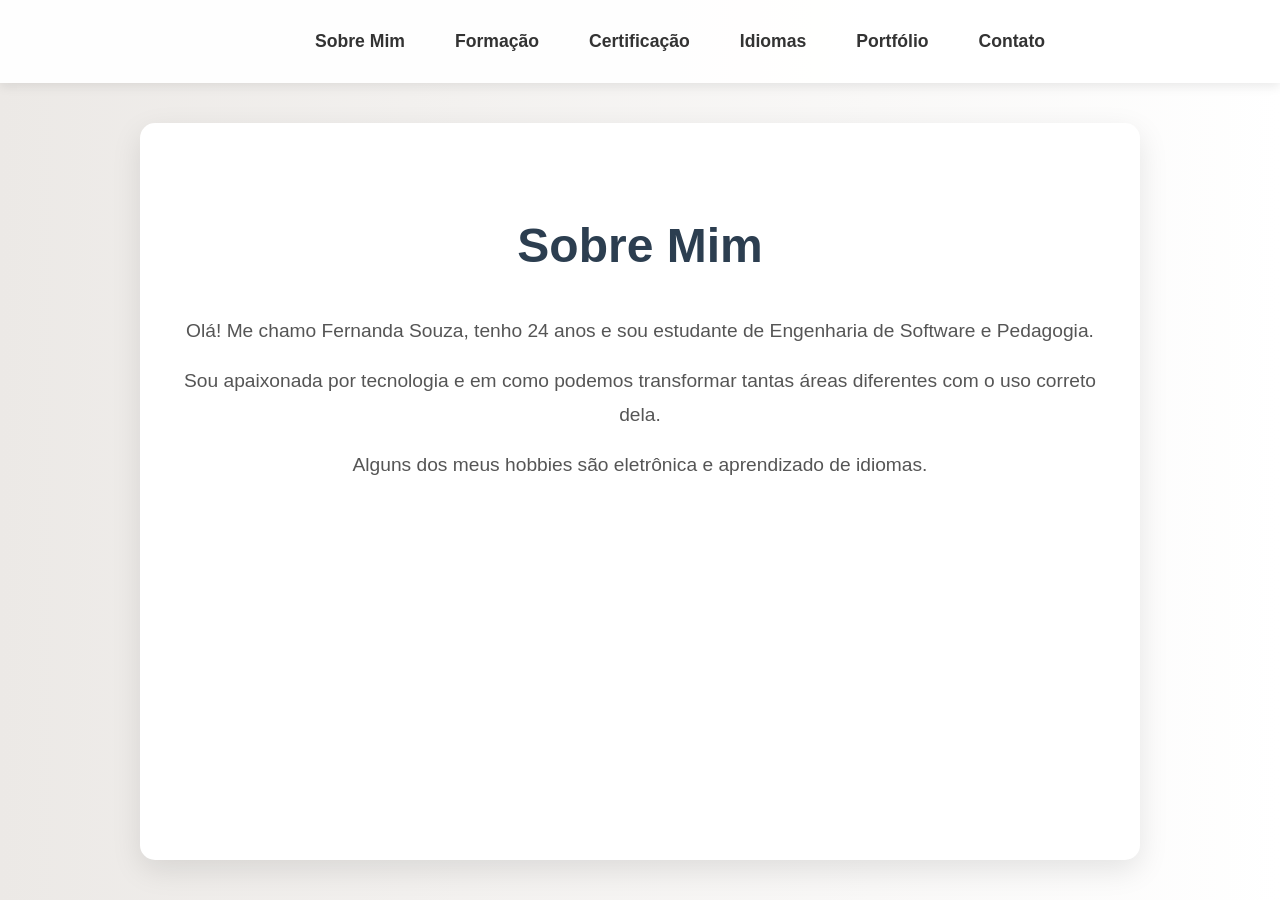
<file: index.html>
<!DOCTYPE html>
<html lang="pt-br">
<head>
    <meta charset="UTF-8">
    <meta name="viewport" content="width=device-width, initial-scale=1.0">
    <title>Portfólio - Fernanda Souza</title>
    <link rel="stylesheet" href="style.css">
</head>
<body>

    <header>
        <nav>
            <ul>
                <li><a href="index.html">Sobre Mim</a></li>
                <li><a href="formacao.html">Formação</a></li>
                <li><a href="certificacao.html">Certificação</a></li>
                <li><a href="idiomas.html">Idiomas</a></li>
                <li><a href="portfolio.html">Portfólio</a></li>
                <li><a href="contato.html">Contato</a></li>
            </ul>
        </nav>
    </header>

    <main>
        <section id="sobre">
            <h1>Sobre Mim</h1>
            <p>Olá! Me chamo Fernanda Souza, tenho 24 anos e sou estudante de Engenharia de Software e Pedagogia.</p>
            <p>Sou apaixonada por tecnologia e em como podemos transformar tantas áreas diferentes com o uso correto dela.</p>
            <p>Alguns dos meus hobbies são eletrônica e aprendizado de idiomas.</p>
        </section>
    </main>
</body>
</html>
</file>
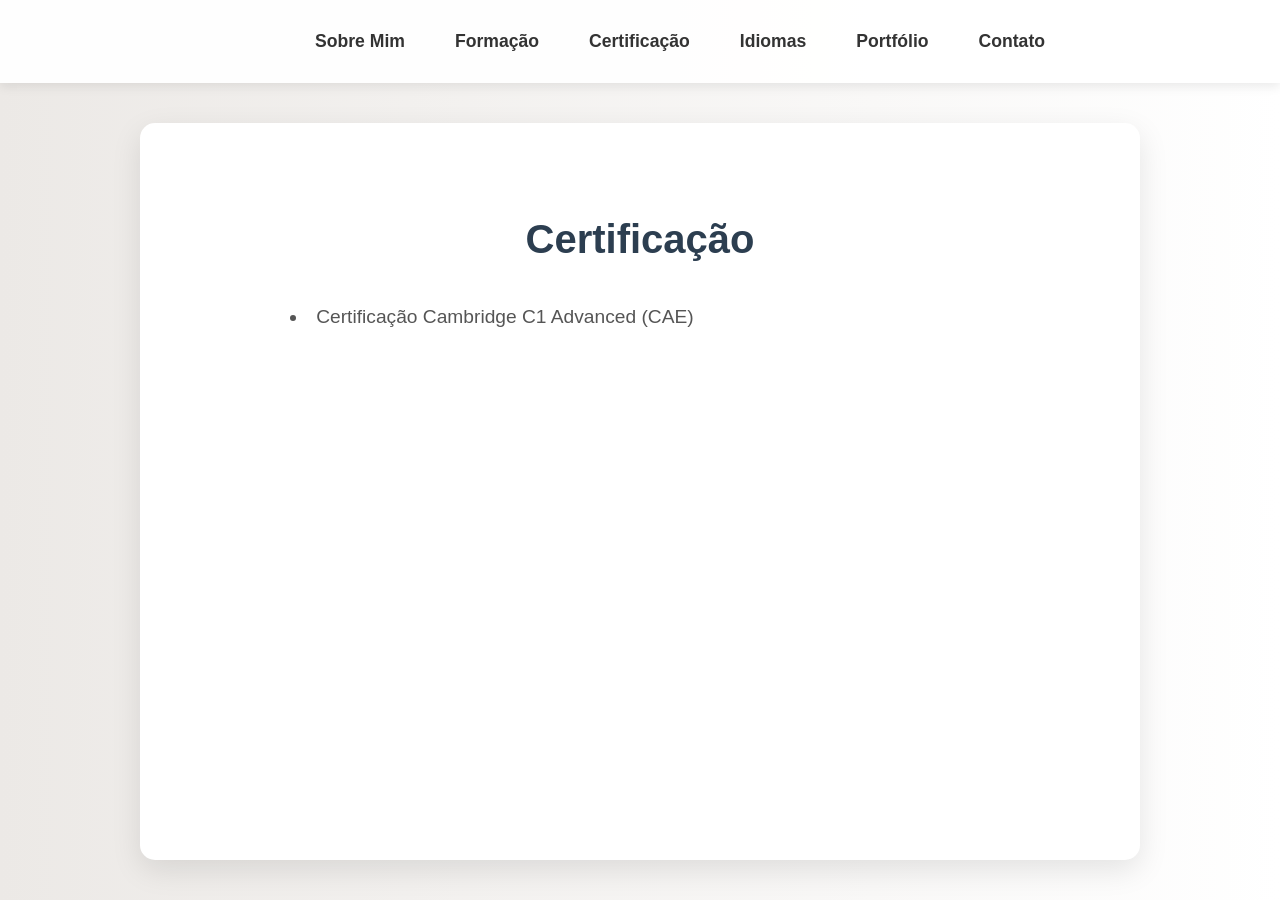
<file: certificacao.html>
<!DOCTYPE html>
<html lang="pt-br">
<head>
    <meta charset="UTF-8">
    <meta name="viewport" content="width=device-width, initial-scale=1.0">
    <title>Certificação - Fernanda Souza</title>
    <link rel="stylesheet" href="style.css">
</head>
<body>

    <header>
        <nav>
            <ul>
                <li><a href="index.html">Sobre Mim</a></li>
                <li><a href="formacao.html">Formação</a></li>
                <li><a href="certificacao.html">Certificação</a></li>
                <li><a href="idiomas.html">Idiomas</a></li>
                <li><a href="portfolio.html">Portfólio</a></li>
                <li><a href="contato.html">Contato</a></li>
            </ul>
        </nav>
    </header>

    <main>
        <section id="certificacao">
            <h2>Certificação</h2>
            <ul>
                <li>Certificação Cambridge C1 Advanced (CAE)</li>
            </ul>
        </section>
    </main>
</body>
</html>
</file>
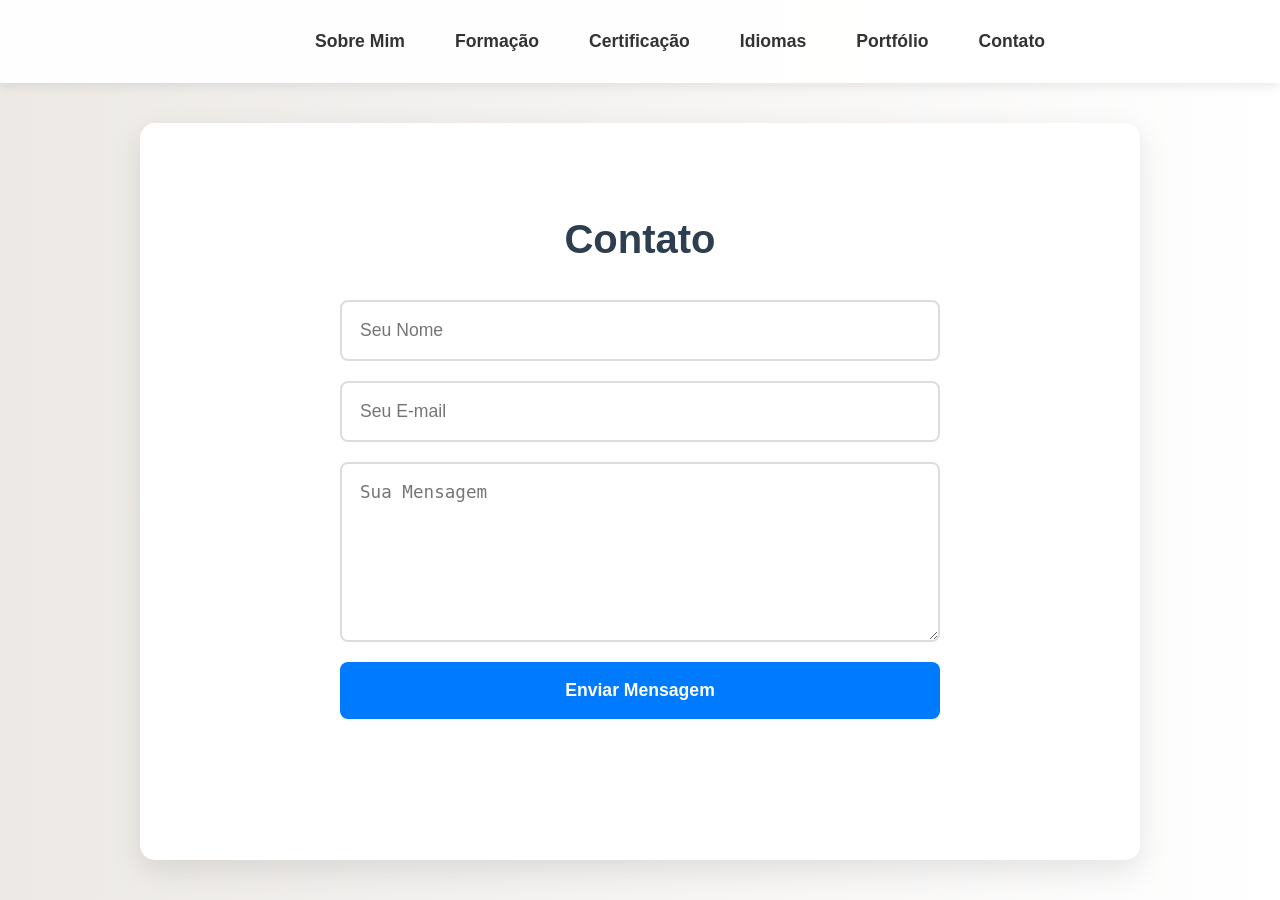
<file: contato.html>
<!DOCTYPE html>
<html lang="pt-br">
<head>
    <meta charset="UTF-8">
    <meta name="viewport" content="width=device-width, initial-scale=1.0">
    <title>Contato - Fernanda Souza</title>
    <link rel="stylesheet" href="style.css">
</head>
<body>

    <header>
        <nav>
            <ul>
                <li><a href="index.html">Sobre Mim</a></li>
                <li><a href="formacao.html">Formação</a></li>
                <li><a href="certificacao.html">Certificação</a></li>
                <li><a href="idiomas.html">Idiomas</a></li>
                <li><a href="portfolio.html">Portfólio</a></li>
                <li><a href="contato.html">Contato</a></li>
            </ul>
        </nav>
    </header>

    <main>
        <section id="contato">
            <h2>Contato</h2>
            <form id="formContato">
                <input type="text" id="nome" placeholder="Seu Nome" required>
                <input type="email" id="email" placeholder="Seu E-mail" required>
                <textarea id="mensagem" placeholder="Sua Mensagem" required></textarea>
                <button type="submit">Enviar Mensagem</button>
            </form>
        </section>
    </main>

    <script src="script.js"></script>
</body>
</html>
</file>
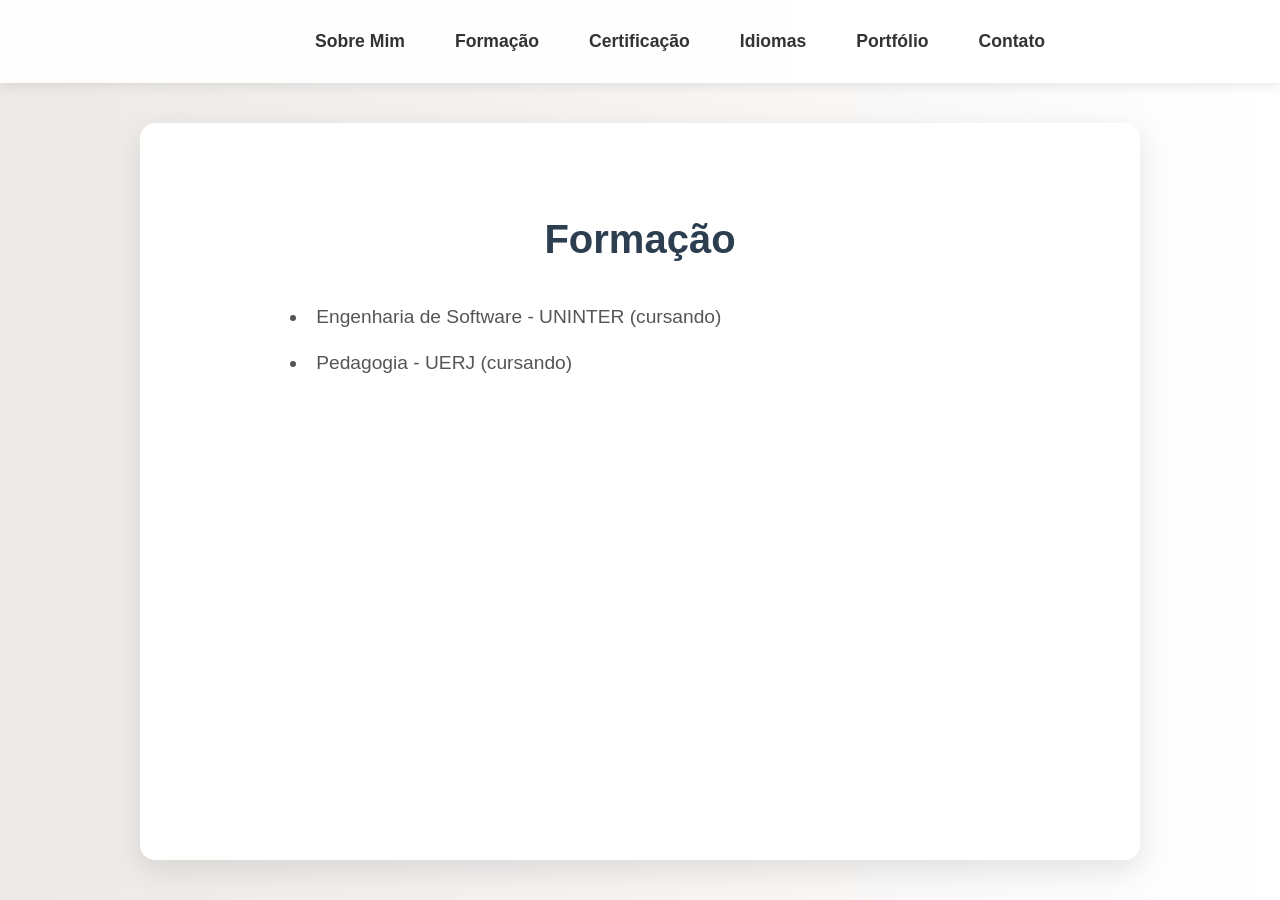
<file: formacao.html>
<!DOCTYPE html>
<html lang="pt-br">
<head>
    <meta charset="UTF-8">
    <meta name="viewport" content="width=device-width, initial-scale=1.0">
    <title>Formação - Fernanda Souza</title>
    <link rel="stylesheet" href="style.css">
</head>
<body>

    <header>
        <nav>
            <ul>
                <li><a href="index.html">Sobre Mim</a></li>
                <li><a href="formacao.html">Formação</a></li>
                <li><a href="certificacao.html">Certificação</a></li>
                <li><a href="idiomas.html">Idiomas</a></li>
                <li><a href="portfolio.html">Portfólio</a></li>
                <li><a href="contato.html">Contato</a></li>
            </ul>
        </nav>
    </header>

    <main>
        <section id="formacao">
            <h2>Formação</h2>
            <ul>
                <li>Engenharia de Software - UNINTER (cursando)</li>
                <li>Pedagogia - UERJ (cursando)</li>
            </ul>
        </section>
    </main>
</body>
</html>
</file>
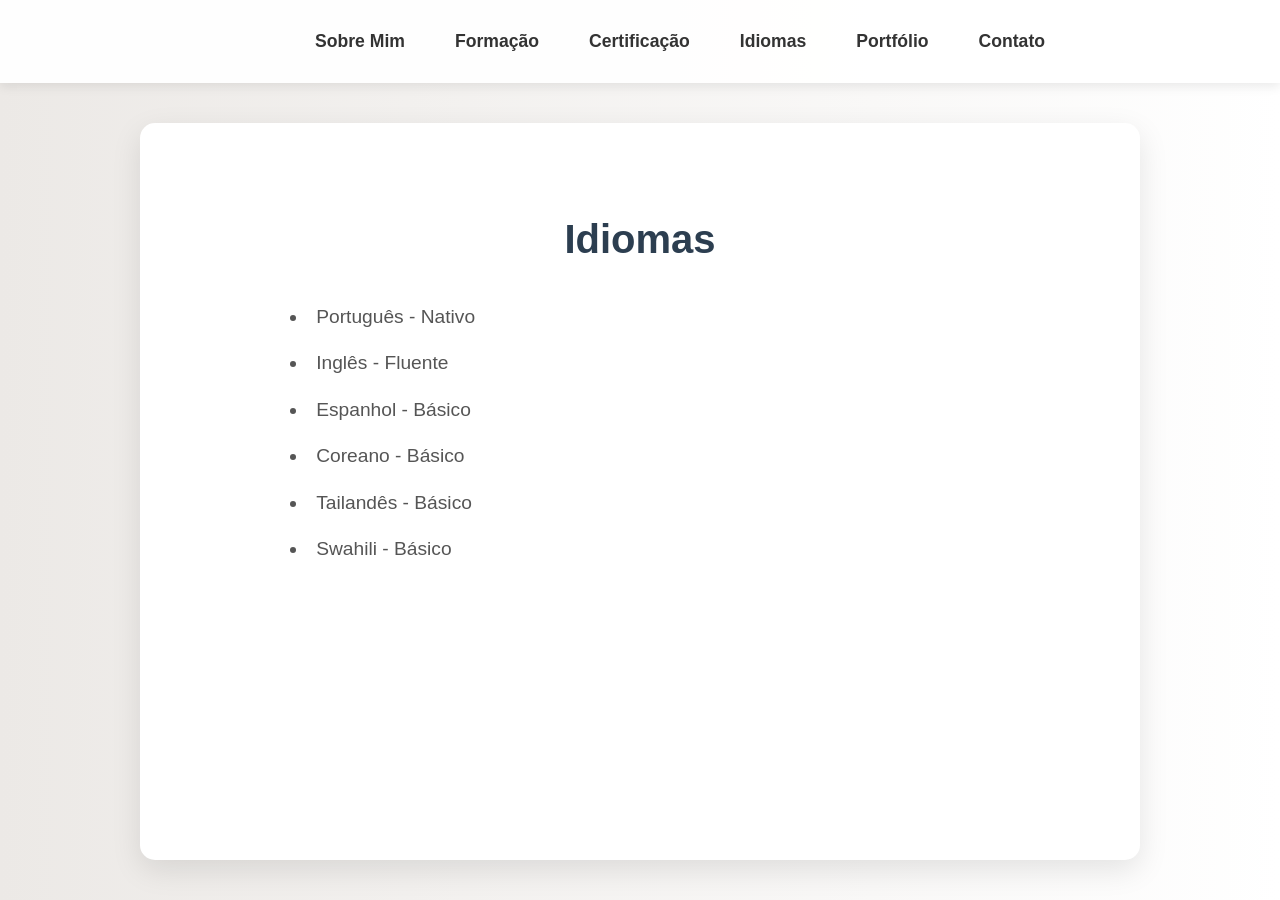
<file: idiomas.html>
<!DOCTYPE html>
<html lang="pt-br">
<head>
    <meta charset="UTF-8">
    <meta name="viewport" content="width=device-width, initial-scale=1.0">
    <title>Idiomas - Fernanda Souza</title>
    <link rel="stylesheet" href="style.css">
</head>
<body>

    <header>
        <nav>
            <ul>
                <li><a href="index.html">Sobre Mim</a></li>
                <li><a href="formacao.html">Formação</a></li>
                <li><a href="certificacao.html">Certificação</a></li>
                <li><a href="idiomas.html">Idiomas</a></li>
                <li><a href="portfolio.html">Portfólio</a></li>
                <li><a href="contato.html">Contato</a></li>
            </ul>
        </nav>
    </header>

    <main>
        <section id="idiomas">
            <h2>Idiomas</h2>
            <ul>
                <li>Português - Nativo</li>
                <li>Inglês - Fluente</li>
                <li>Espanhol - Básico</li>
                <li>Coreano - Básico</li>
                <li>Tailandês - Básico</li>
                <li>Swahili - Básico</li>
            </ul>
        </section>
    </main>
</body>
</html>
</file>
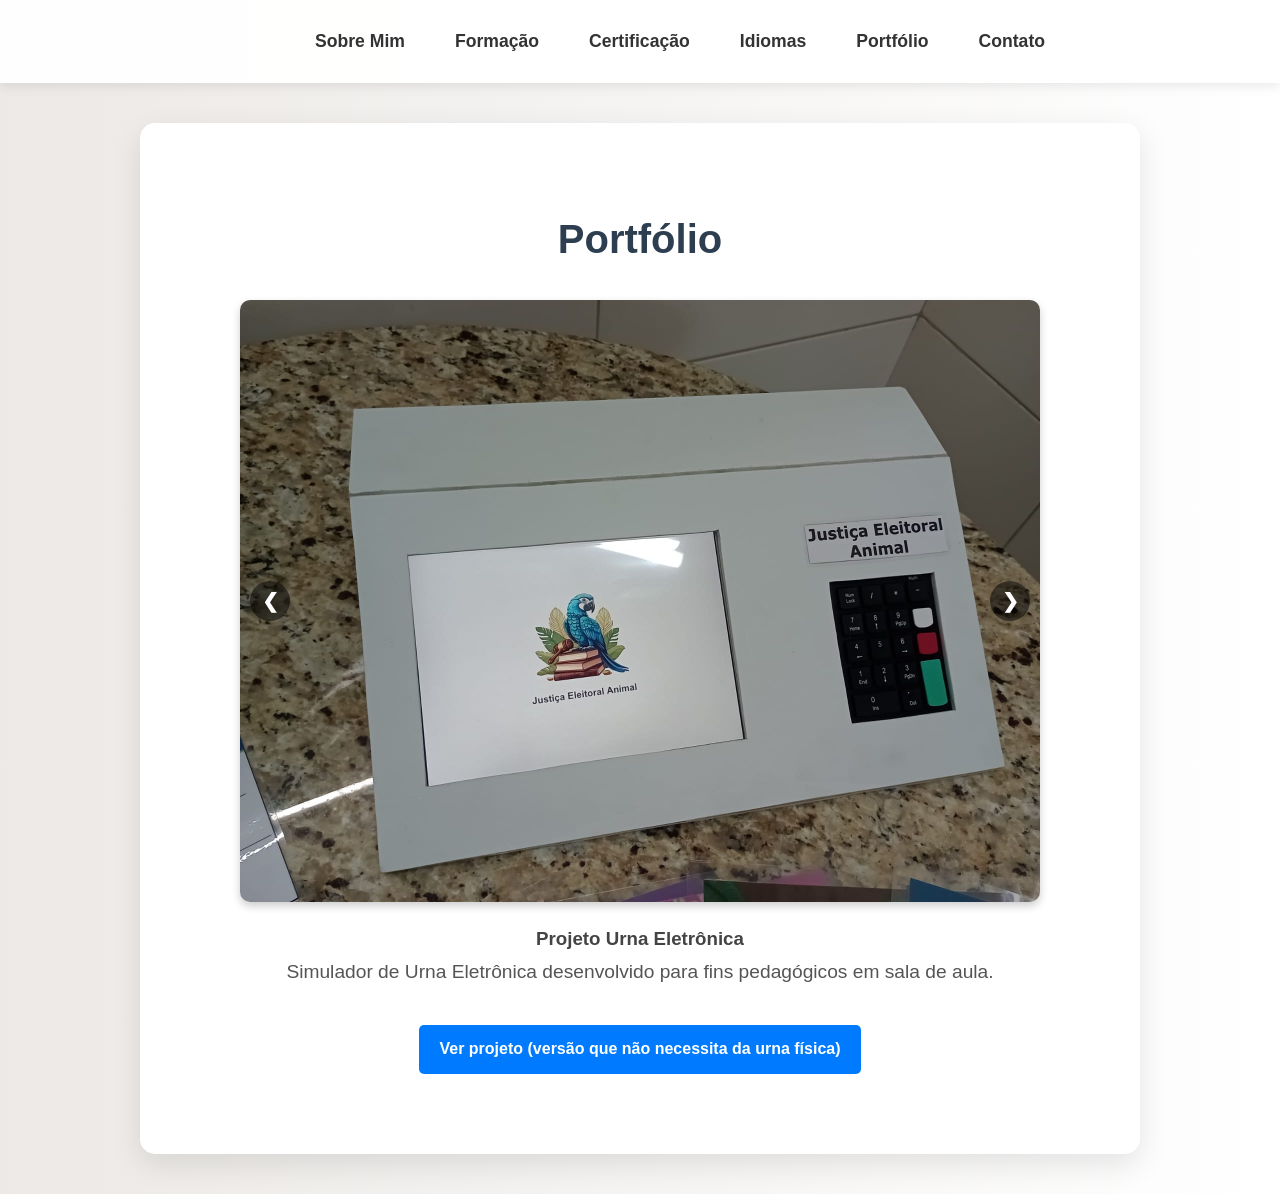
<file: portfolio.html>
<!DOCTYPE html>
<html lang="pt-br">
<head>
    <meta charset="UTF-8">
    <meta name="viewport" content="width=device-width, initial-scale=1.0">
    <title>Portfólio - Fernanda Souza</title>
    <link rel="stylesheet" href="style.css">
    <link rel="stylesheet" href="carousel.css">
</head>
<body>

    <header>
        <nav>
            <ul>
                <li><a href="index.html">Sobre Mim</a></li>
                <li><a href="formacao.html">Formação</a></li>
                <li><a href="certificacao.html">Certificação</a></li>
                <li><a href="idiomas.html">Idiomas</a></li>
                <li><a href="portfolio.html">Portfólio</a></li>
                <li><a href="contato.html">Contato</a></li>
            </ul>
        </nav>
    </header>

    <main>
        <section id="portfolio">
            <h2>Portfólio</h2>
            <div class="carousel-container">
                <div class="carousel-slide">
                    <img src="imagens/pagina inicial urna.jpeg" alt="Imagem da tela inicial">
                    <img src="imagens/tela votação vazia.jpeg" alt="Imagem da tela de votação vazia 2">
                    <img src="imagens/tela votação preenchida.jpeg" alt="Imagem da tela de votação preenchida">
                    <img src="imagens/voto concluido.jpeg" alt="Imagem do voto concluído">
                    <img src="imagens/pagina resultado vazia.jpeg" alt="Imagem da tela de resultado vazia">
                    <img src="imagens/pagina resultado com dados.jpeg" alt="Imagem da tela de resultado com dados">
                    <img src="imagens/projeto completo.jpeg" alt="Imagem do projeto completo">
                </div>
                <button class="prev-btn">&#10094;</button>
                <button class="next-btn">&#10095;</button>
            </div>
            <div class="projeto">
                <h3>Projeto Urna Eletrônica</h3>
                <p>Simulador de Urna Eletrônica desenvolvido para fins pedagógicos em sala de aula.</p>
                <a href="https://fernandasouza4602.github.io/Urna-Eletronica-Animal/index.html" class="project-link" target="_blank">Ver projeto (versão que não necessita da urna física)</a>
            </div>
        </section>
    </main>

    <script src="carousel.js"></script>
</body>
</html>
</file>
<file: style.css>
/* Reset básico e fontes */
* {
    margin: 0;
    padding: 0;
    box-sizing: border-box;
}

body {
    font-family: 'Segoe UI', Tahoma, Geneva, Verdana, sans-serif;
    line-height: 1.8;
    color: #444;
    background: linear-gradient(to right, #ece9e6, #ffffff);
    display: flex;
    flex-direction: column;
    align-items: center;
    min-height: 100vh;
}

/* Cabeçalho e Navegação */
header {
    background-color: rgba(255, 255, 255, 0.95);
    color: #333;
    padding: 1.5rem 0;
    position: sticky;
    top: 0;
    width: 100%;
    z-index: 1000;
    box-shadow: 0 4px 10px rgba(0,0,0,0.08);
}

nav ul {
    display: flex;
    justify-content: space-evenly; /* Espaçamento uniforme */
    list-style: none;
    width: 100%;
    padding: 0;
}

nav ul li {
    margin: 0 10px;
}

nav ul li a {
    color: #333;
    text-decoration: none;
    font-weight: 600;
    font-size: 1.1rem;
    padding: 10px 15px;
    border-radius: 5px;
    transition: background-color 0.4s ease, color 0.4s ease;
    white-space: nowrap; /* Impede a quebra de linha */
}

nav ul li a:hover, nav ul li a.active {
    background-color: #007bff;
    color: #fff;
}

/* Conteúdo Principal */
main {
    max-width: 1000px;
    width: 90%;
    margin: 40px 0;
    padding: 40px;
    background-color: #fff;
    border-radius: 15px;
    box-shadow: 0 10px 30px rgba(0,0,0,0.1);
    flex-grow: 1;
}

section {
    padding: 40px 0;
    text-align: center;
}

h1, h2 {
    font-size: 3rem;
    color: #2c3e50;
    margin-bottom: 25px;
    font-weight: 700;
}

h2 {
    font-size: 2.5rem;
}

p, li {
    font-size: 1.2rem;
    margin-bottom: 15px;
    color: #555;
}

ul {
    list-style-position: inside;
    text-align: left;
    max-width: 700px;
    margin: 0 auto;
    padding-left: 0;
}

li {
    margin-bottom: 12px;
}

/* Formulário de Contato */
#contato {
    background-color: transparent;
}

form {
    display: flex;
    flex-direction: column;
    max-width: 600px;
    margin: 0 auto;
    gap: 20px;
    text-align: left;
}

input, textarea, button {
    padding: 18px;
    border: 2px solid #ddd;
    border-radius: 8px;
    font-size: 1.1rem;
    transition: border-color 0.3s, box-shadow 0.3s;
}

input:focus, textarea:focus {
    border-color: #007bff;
    box-shadow: 0 0 8px rgba(0,123,255,0.2);
    outline: none;
}

textarea {
    min-height: 180px;
    resize: vertical;
}

button {
    background-color: #007bff;
    color: white;
    cursor: pointer;
    font-weight: bold;
    border: none;
    transition: background-color 0.3s ease, transform 0.2s;
}

button:hover {
    background-color: #0056b3;
    transform: translateY(-2px);
}
</file>
<file: carousel.css>
.carousel-container {
    position: relative;
    max-width: 800px;
    margin: 20px auto;
    overflow: hidden;
    border-radius: 10px;
    box-shadow: 0 4px 8px rgba(0,0,0,0.2);
}

.carousel-slide {
    display: flex;
    transition: transform 0.5s ease-in-out;
}

.carousel-slide img {
    width: 100%;
    flex-shrink: 0;
}

.prev-btn, .next-btn {
    position: absolute;
    top: 50%;
    transform: translateY(-50%);
    background-color: rgba(0,0,0,0.5);
    color: white;
    border: none;
    padding: 10px;
    cursor: pointer;
    border-radius: 50%;
    width: 40px;
    height: 40px;
    font-size: 20px;
    line-height: 20px;
    text-align: center;
}

.prev-btn {
    left: 10px;
}

.next-btn {
    right: 10px;
}

.prev-btn:hover, .next-btn:hover {
    background-color: rgba(0,0,0,0.8);
}

.project-link {
    display: inline-block;
    margin-top: 20px;
    padding: 10px 20px;
    background-color: #007bff;
    color: white;
    text-decoration: none;
    border-radius: 5px;
    font-weight: bold;
    transition: background-color 0.3s ease;
}

.project-link:hover {
    background-color: #0056b3;
}
</file>
